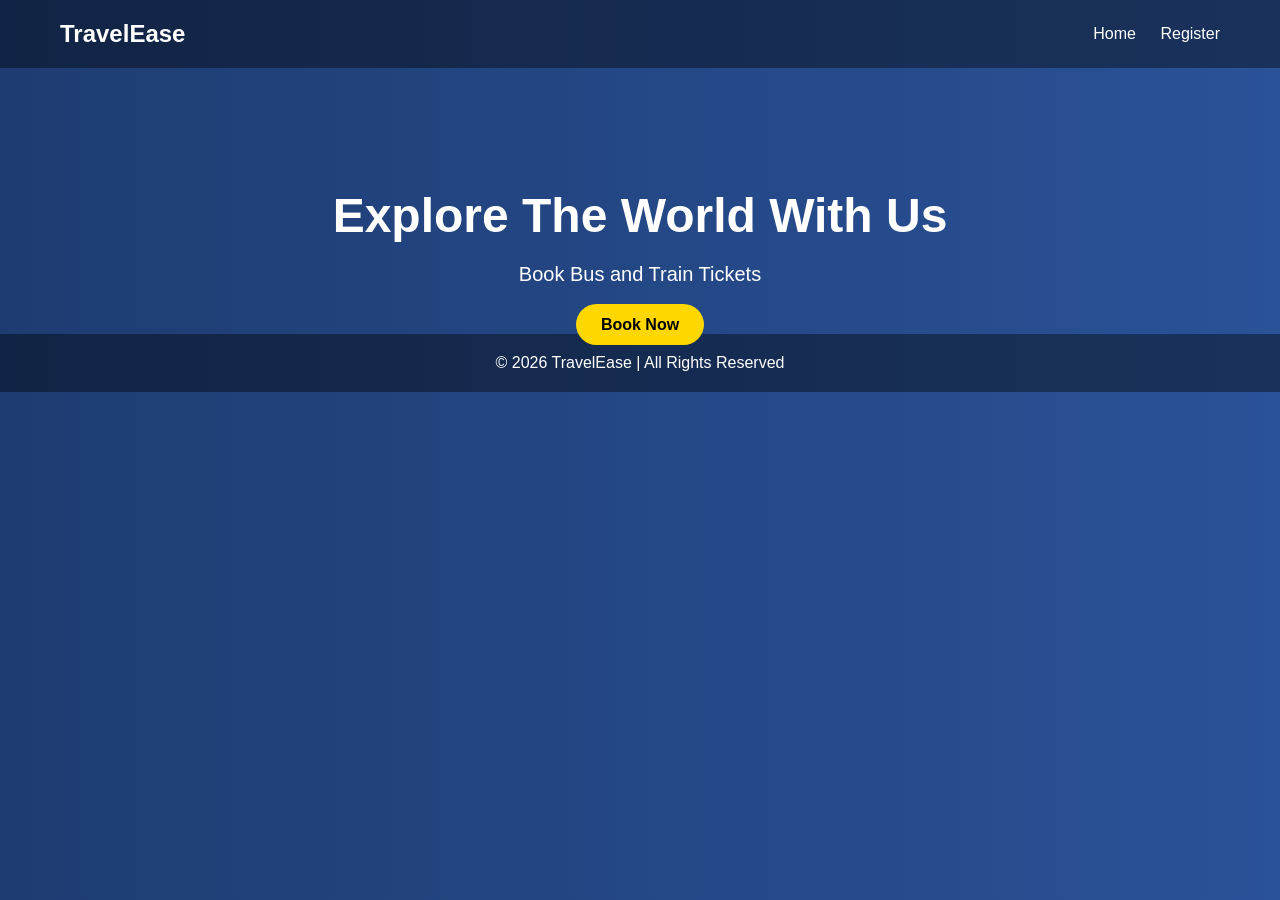
<file: index.html>
<!DOCTYPE html>
<html>
<head>
    <title>Travel Reservation System</title>
    <link rel="stylesheet" href="style.css">
</head>
<body>

<header>
    <div class="logo">TravelEase</div>
    <nav>
        <a href="index.html">Home</a>
        <a href="register.html">Register</a>
    </nav>
</header>

<section class="hero">
    <h1>Explore The World With Us</h1>
    <p>Book Bus and Train Tickets</p>
    <a href="search.html" class="btn">Book Now</a>
</section>

<footer>
    <p>© 2026 TravelEase | All Rights Reserved</p>
</footer>

</body>
</html>
</file>
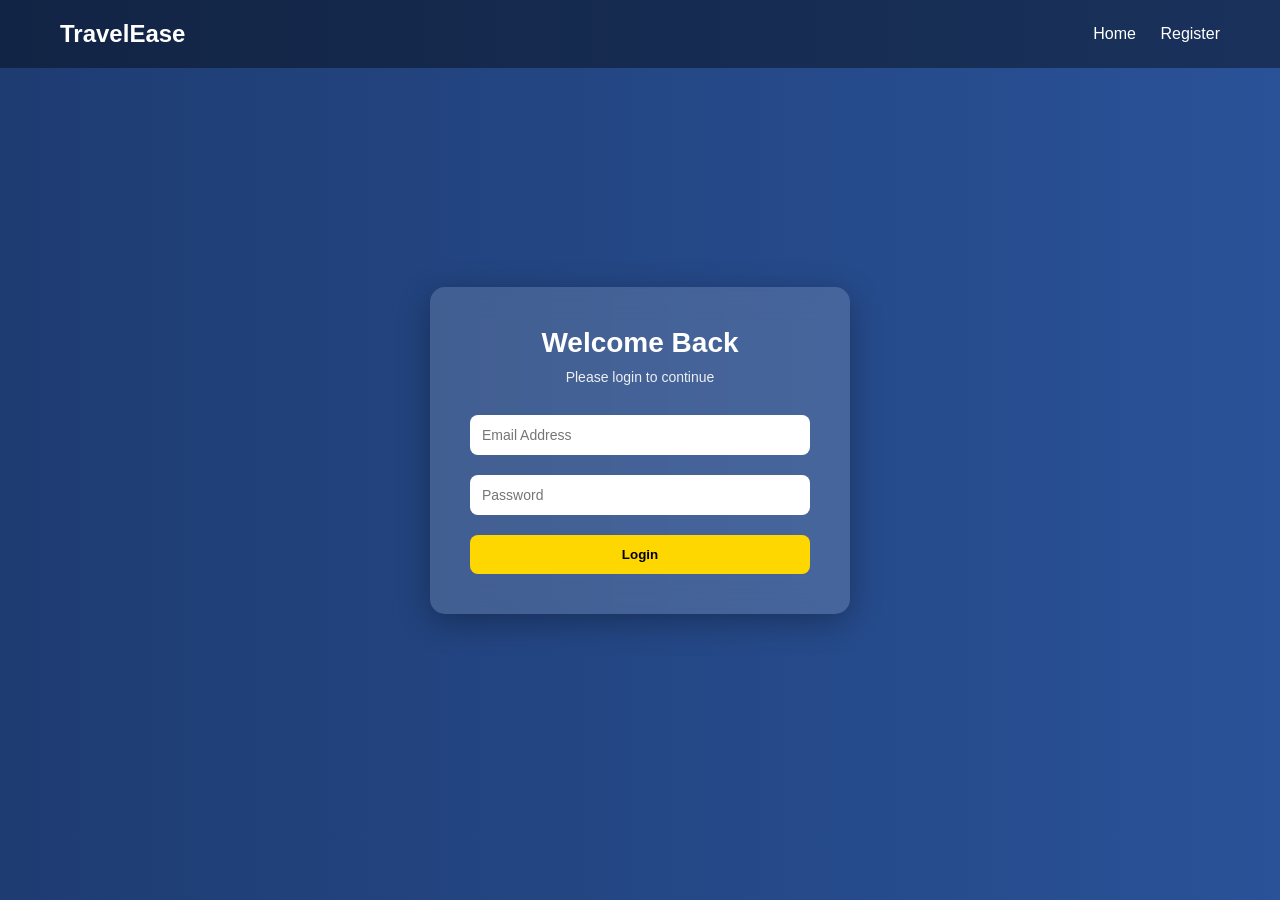
<file: login.html>
<!DOCTYPE html>
<html>
<head>
    <title>Login - TravelEase</title>
    <link rel="stylesheet" href="style.css">
</head>
<body>

<header>
    <div class="logo">TravelEase</div>
    <nav>
        <a href="index.html">Home</a>
        <a href="register.html">Register</a>
    </nav>
</header>

<section class="page-section">
    <div class="glass-card">
        <h2>Welcome Back</h2>
        <p>Please login to continue</p>

        <form action="LoginServlet" method="post">
            <input type="email" name="email" placeholder="Email Address" required>
            <input type="password" name="password" placeholder="Password" required>
            <button type="submit">Login</button>
        </form>
    </div>
</section>

</body>
</html>
</file>
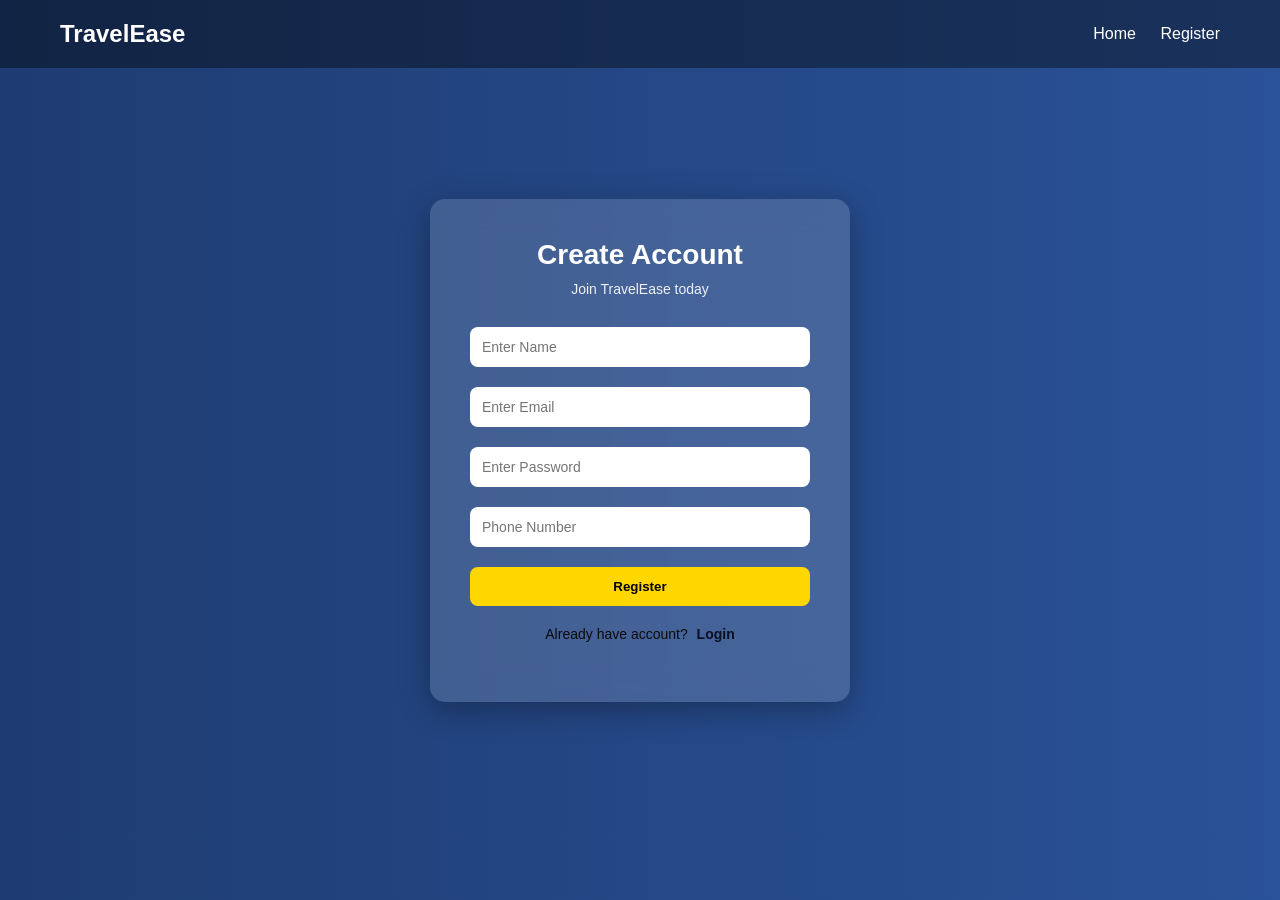
<file: register.html>
<!DOCTYPE html>
<html>
<head>
    <title>Register - TravelEase</title>
    <link rel="stylesheet" href="style.css">
</head>
<body>

<header>
    <div class="logo">TravelEase</div>
    <nav>
        <a href="index.html">Home</a>
        <a href="register.html">Register</a>
    </nav>
</header>

<section class="page-section">
    <div class="glass-card">
        <h2>Create Account</h2>
        <p>Join TravelEase today</p>

        <form action="register" method="post">          
            <input type="text" name="name" placeholder="Enter Name" required>
            <input type="email" name="email" placeholder="Enter Email" required>
            <input type="password" name="password" placeholder="Enter Password" required>
            <input type="tel" name="phone" placeholder="Phone Number" required>
            <button type="submit">Register</button>
        </form>
         <p class="login-link">
            Already have account? <a href="login.html">Login</a>
        </p>
    </div>
</section>

</body>
</html>
</file>
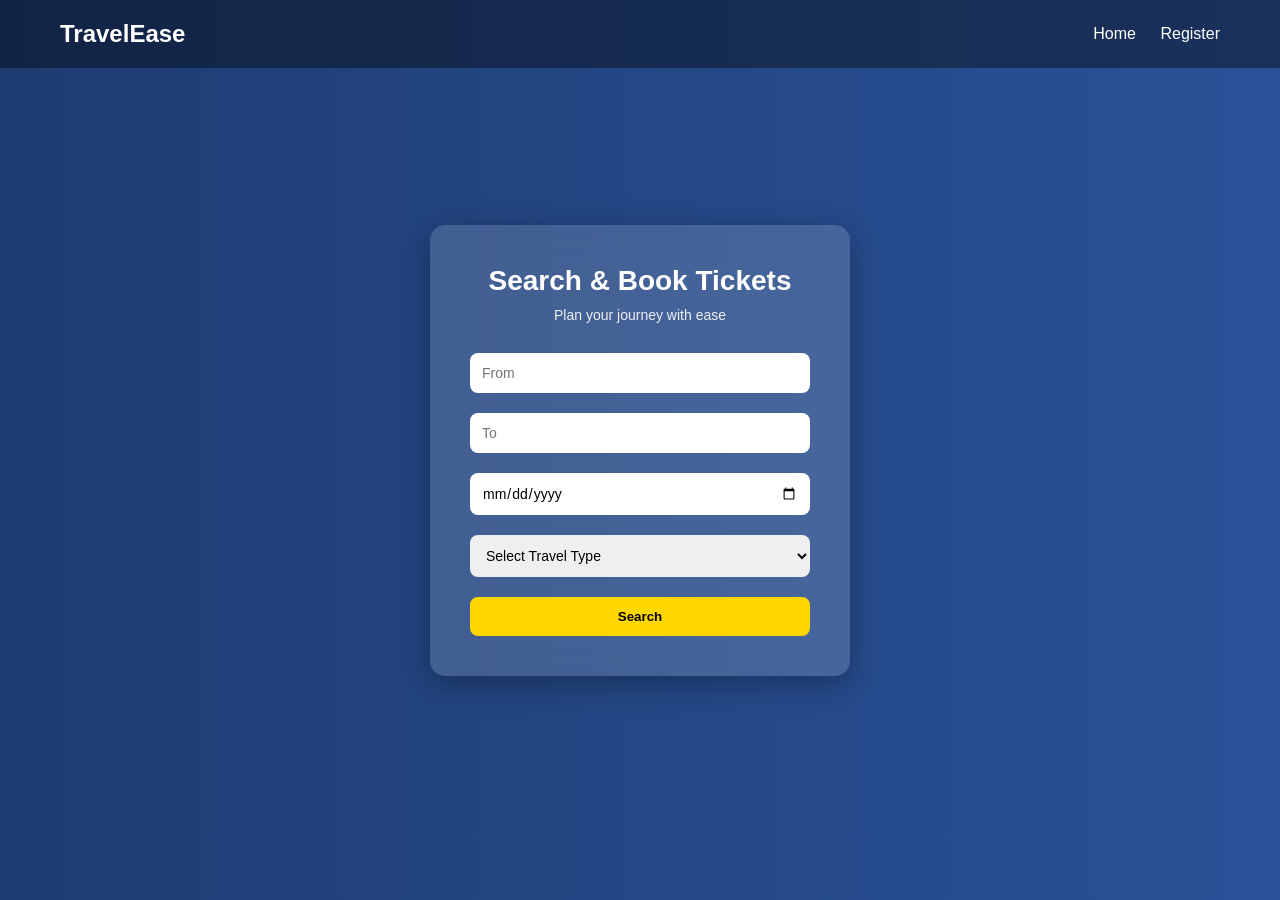
<file: search.html>
<!DOCTYPE html>
<html>
<head>
    <title>Book Ticket - TravelEase</title>
    <link rel="stylesheet" href="style.css">
</head>
<body>

<header>
    <div class="logo">TravelEase</div>
    <nav>
        <a href="index.html">Home</a>
        <a href="register.html">Register</a>
    </nav>
</header>

<section class="page-section">
    <div class="glass-card">
        <h2>Search & Book Tickets</h2>
        <p>Plan your journey with ease</p>

        <form action="BookingServlet" method="post">
            <input type="text" name="source" placeholder="From" required>
            <input type="text" name="destination" placeholder="To" required>
            <input type="date" name="travelDate" required>

            <select name="travelType" required>
                <option value="">Select Travel Type</option>
                <option value="Train">Train</option>
                <option value="Bus">Bus</option>
            </select>

            <button type="submit">Search</button>
        </form>
    </div>
</section>

</body>
</html>
</file>
<file: style.css>
* {
    margin: 0;
    padding: 0;
    box-sizing: border-box;
    font-family: 'Segoe UI', sans-serif;
}

body {
    background: linear-gradient(to right, #1e3c72, #2a5298);
    color: white;
}

/* Header */
header {
    display: flex;
    justify-content: space-between;
    align-items: center;
    padding: 20px 60px;
    background: rgba(0,0,0,0.4);
}

.logo {
    font-size: 24px;
    font-weight: bold;
}

nav a {
    color: white;
    text-decoration: none;
    margin-left: 20px;
    font-weight: 500;
}

nav a:hover {
    color: #ffd700;
}

/* Hero Section */
.hero {
    text-align: center;
    margin-top: 120px;
}

.hero h1 {
    font-size: 48px;
    margin-bottom: 20px;
}

.hero p {
    font-size: 20px;
    margin-bottom: 30px;
}

.btn {
    background: #ffd700;
    color: black;
    padding: 12px 25px;
    text-decoration: none;
    border-radius: 25px;
    font-weight: bold;
}

.btn:hover {
    background: white;
}

/* Forms */
.form-container, .booking-container {
    width: 400px;
    margin: 100px auto;
    background: rgba(255,255,255,0.1);
    padding: 40px;
    border-radius: 10px;
    backdrop-filter: blur(10px);
}

.form-container h2,
.booking-container h2 {
    text-align: center;
    margin-bottom: 20px;
}

input, select {
    width: 100%;
    padding: 10px;
    margin: 10px 0;
    border-radius: 5px;
    border: none;
}

button {
    width: 100%;
    padding: 10px;
    background: #ffd700;
    border: none;
    border-radius: 5px;
    font-weight: bold;
    cursor: pointer;
}

button:hover {
    background: white;
}

/* Footer */
footer {
    text-align: center;
    padding: 20px;
    background: rgba(0,0,0,0.4);
}

/* Page Section */
.page-section {
    display: flex;
    justify-content: center;
    align-items: center;
    height: 85vh;
}

/* Glass Card */
.glass-card {
    width: 420px;
    background: rgba(255, 255, 255, 0.15);
    padding: 40px;
    border-radius: 15px;
    backdrop-filter: blur(15px);
    text-align: center;
    box-shadow: 0 8px 32px rgba(0,0,0,0.3);
}

.glass-card h2 {
    margin-bottom: 10px;
    font-size: 28px;
}

.glass-card p {
    margin-bottom: 20px;
    font-size: 14px;
    opacity: 0.9;
}

input, select {
    width: 100%;
    padding: 12px;
    margin: 10px 0;
    border-radius: 8px;
    border: none;
    outline: none;
    font-size: 14px;
}

button {
    margin-top: 10px;
    padding: 12px;
    background: #ffd700;
    border: none;
    border-radius: 8px;
    font-weight: bold;
    cursor: pointer;
    transition: 0.3s ease;
}

button:hover {
    background: white;
    transform: scale(1.05);
}

.login-link {
    text-align: center;
    margin-top: 20px;
    font-size:20px;
    color: #060101;
}

.login-link a {
    color: #030715;
    font-weight: 600;
    text-decoration: none;
    margin-left: 5px;
}

.login-link a:hover {
    text-decoration: underline;
}
</file>
